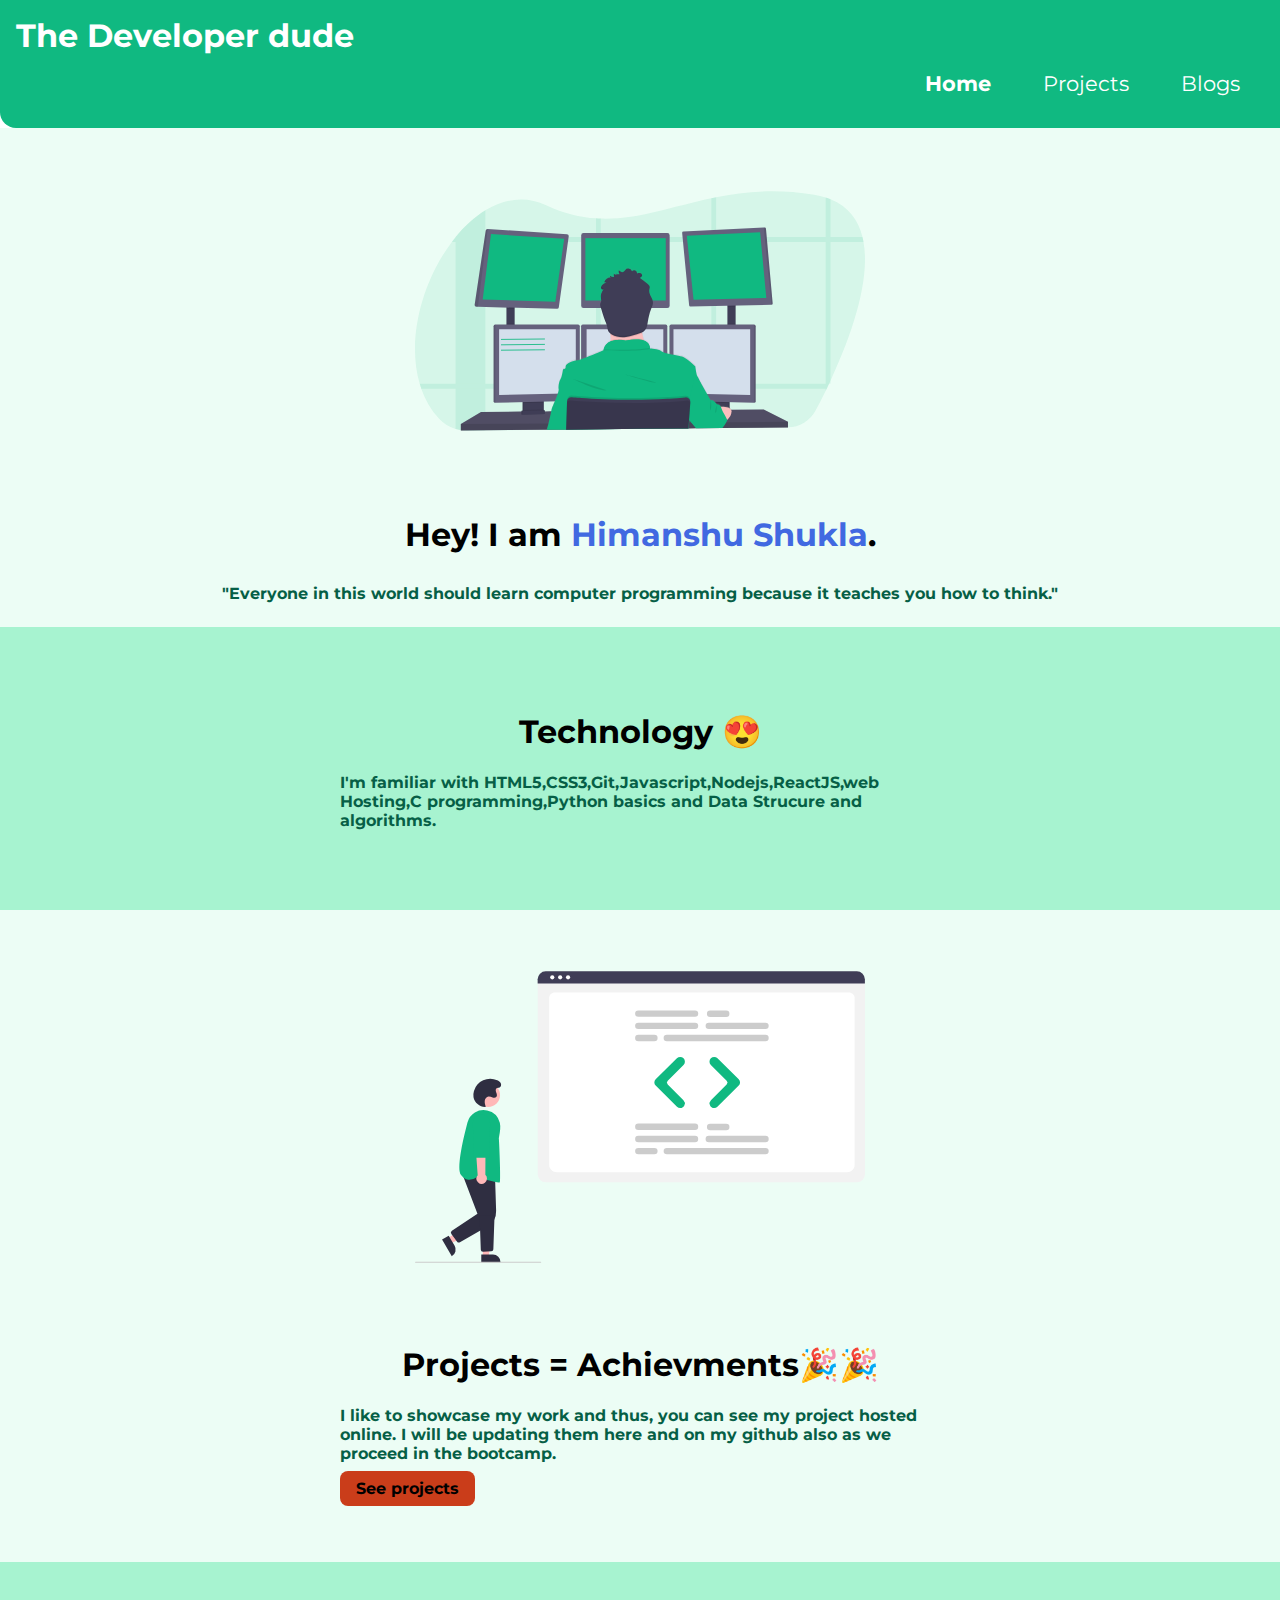
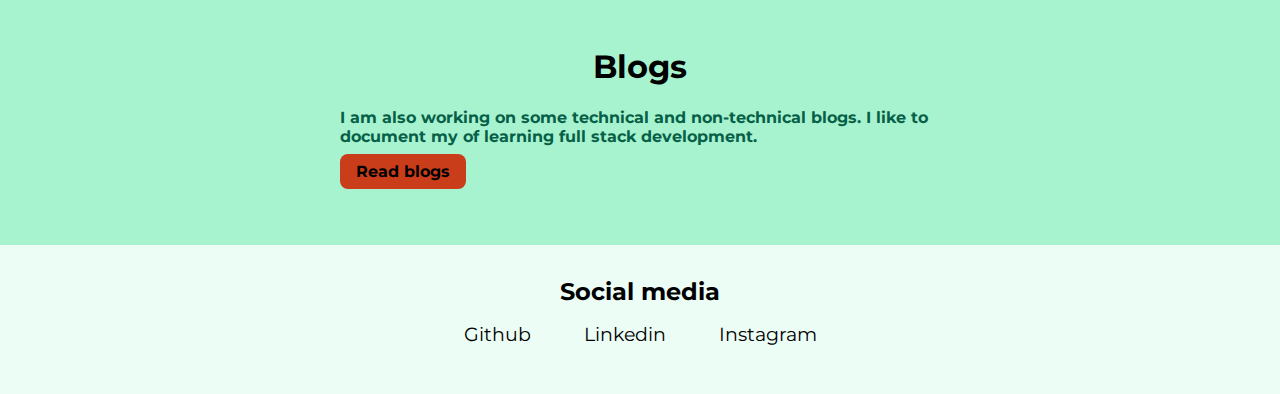
<file: index.html>
<!DOCTYPE html>
<html lang="en">
<head>
    <meta charset="UTF-8">
    <meta name="viewport" content="width=device-width, initial-scale=1.0">
    <title>Home | The Developer Dude</title>
    <link href="style.css" rel="stylesheet"/>
    

</head>
<body>
    <nav class="navigation  container">
        <div class="nav-brand">The Developer dude</div>
        <ul class="list-non-bullet nav-pills">
            <li class="list-item-inline">
                <a class="link link-active" href="/">Home</a>
            </li>
            <li class="list-item-inline">
                <a class="link" href="projects.html">Projects</a>
            </li>
            <li class="list-item-inline">
                <a class="link" href="/blogs.html">Blogs</a>
            </li>
            
        </ul>
    </nav>
    <header class="hero">
        <img class="hero-img" src="images/hero.svg" />
        <h1 class="hero-heading">Hey! I am <span style="color: royalblue;">Himanshu Shukla</span>.</h1>
        <p>
            <span style="color: #065F46;;"> "Everyone in this world should learn computer programming because it teaches you how to think." </span>
        </p>
    </header>
    <section section class="section ow">
        
        <div class="container container-center">
            <h1> Technology 😍 </h1>
            <p>
                <span style="color: #065F46;;">I'm familiar with HTML5,CSS3,Git,Javascript,Nodejs,ReactJS,web Hosting,C programming,Python basics and Data Strucure and algorithms.</span>
                </p>
        </div>
    </section>
    <section section class="section">
        <img class="project-img" src="images/project.svg" />
        <div class="container container-center">
            <h1>Projects = Achievments🎉🎉</h1>
            <p>
                <span style="color: #065F46;;">I like to showcase my work and thus, you can see my project hosted online. I will be updating them here and on my github also as we proceed in the bootcamp.</span>
            </p>
            <a class="link primary-link" href="/projects.html">See projects </a>
        </div>
    </section>
    <section section class="section ow">
        <div class="container container-center">
            <h1>Blogs </h1>
            <p>
                <span style="color: #065F46;;"> I am also working on some technical and non-technical blogs. I like to document my of learning full stack development. </span>
                </p>
                <a class="link primary-link" href="/blogs.html">Read blogs </a>
        </div>
    </section>
    <footer class="footer">
        <div class="footer-header">Social media </div>
        <ul  class="list-non-bullet">

             <li class="list-item-inline"><a class="link" href="https://github.com/shuklahimanshu81">Github</a> </li>
             <li class="list-item-inline"><a class="link" href="https://www.linkedin.com/in/himanshu-shukla-26003a182/"> Linkedin</a> </li>
             <li class="list-item-inline"><a class="link" href="https://www.instagram.com/himanshushukla1149/"> Instagram</a>
                </li>
        </ul>
    </footer>


</body>
</html>
</file>
<file: style.css>
@import url('https://fonts.googleapis.com/css2?family=Montserrat:wght@400;700&display=swap');

:root {
    --primary-color: #A7F3D0;
    --dark-gray: #6B7280;
    --off-white:#A7F3D0;
    --dark-aqua:aqua;
    
    
}

body {
    font-family: 'Montserrat', sans-serif;
    margin: 0px  ;
}

/** container **/
.container {
    padding: 1rem 1rem;
}

.container-center {
    max-width: 600px;
    margin: auto;
    padding: 2rem 0rem;
    font-weight: bold;
}

/** links **/
.link {
    text-decoration: none;
    padding: 0.5rem 1rem;
    text-align: center;
}

.primary-link {
    background-color: rgb(202, 61, 26);
    border-radius: 0.5rem;
    color: black
    
}
.section  .primary-link{
    text-align: center;
}

.secondary-link {
    color: var(--primary-color);
    border-radius: 0.5rem;
    border: 1px solid var(--primary-color);
}

hr {
    margin: 2rem 0rem;

}

/** lists **/
.list-non-bullet {
    list-style: none;
}

.list-item-inline {
    display: inline;
    padding: 0rem 0.5rem;
}

.navigation {
    background-color: #10B981;
    color: white;
    padding: 1rem;
    border-bottom-left-radius: 1rem;
}

.navigation .link {
    color: white;
    font-size: 1.3rem;
}

.navigation .nav-pills {
    text-align: right;
}

.navigation .nav-brand {
    font-weight: bold;
    font-size: 2rem;
    background-color: #10B981;
}

.navigation .link-active { 
    font-weight: bold;
}
.hero{
    padding: 0.5rem;
    background-color: #ECFDF5;
}
.hero p{
    font-size: 1rem;
    text-align: center;
    font-weight: bold;
}
.hero .hero-img{
    max-width: 450px;
    min-height: 350px;
    display: block;
    margin: auto;
}
.hero .hero-heading{
    padding: 0.5rem;
    text-align: center;
}
/** sections **/
.section .project-img{
    max-width: 450px;
    min-height: 350px;
    display: block;
    margin: auto;
}

.section{
    padding: 2rem;
    background-color: #ECFDF5;
}
.section h1{
    text-align: center;
}
.ow {
    background-color: #A7F3D0;
}
.ow p{
    font-weight: bold;
    font-size: 1rem;
}

/** footers  **/
.footer{
    background-color:#ECFDF5;
    padding: 2rem;
    text-align: center;
    color: black
    border-top-right-radius: 1rem  ;
}
.footer .link{
    color:black;
}
.footer ul{
    padding-inline-start: 0px;
}
.footer .footer-header{
    font-weight: bold;
    font-size: 1.5rem;
}
.footer .list-item-inline{
    font-size: 1.2rem;
    margin: auto;
}
.blog{
    text-align: center;
    padding: 5rem;
}
 .blogs{
    background-color:  #A7F3D0;
}
.git{
    max-width: 25px;
  
}
</file>
